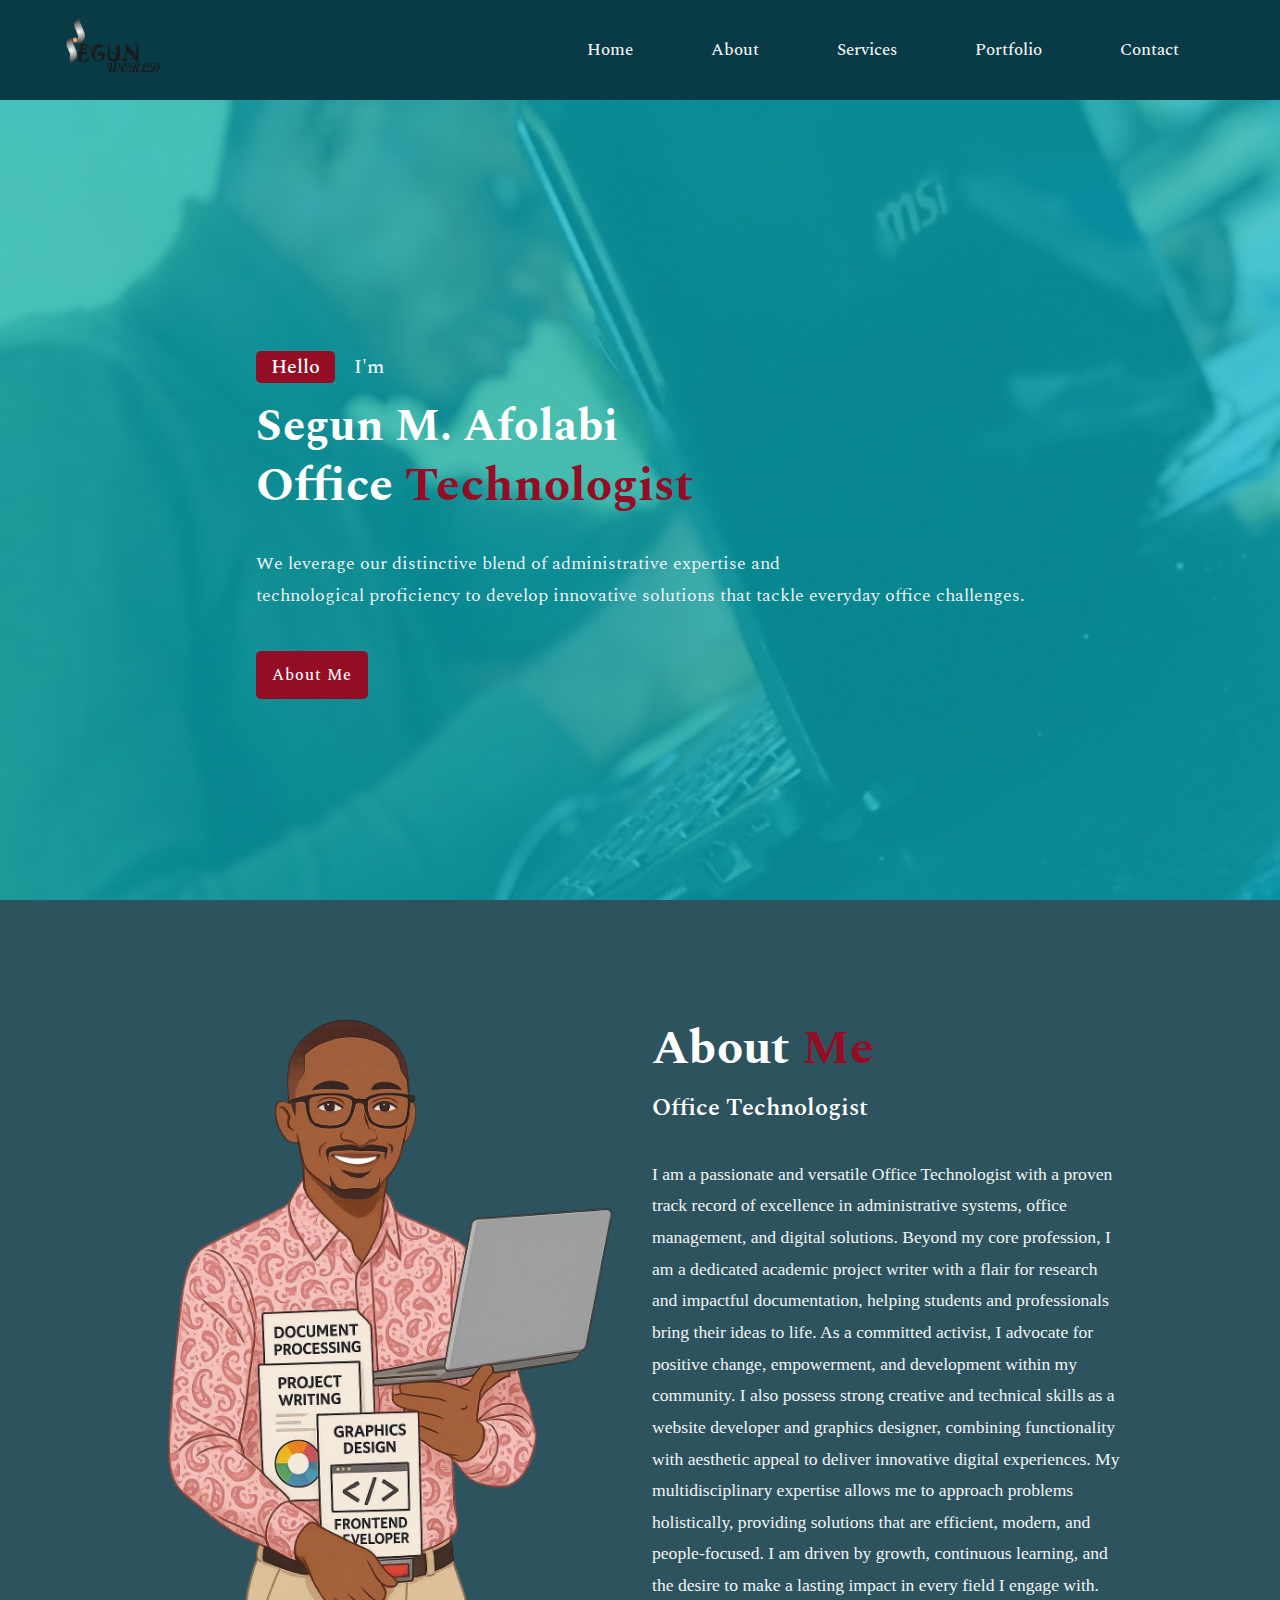
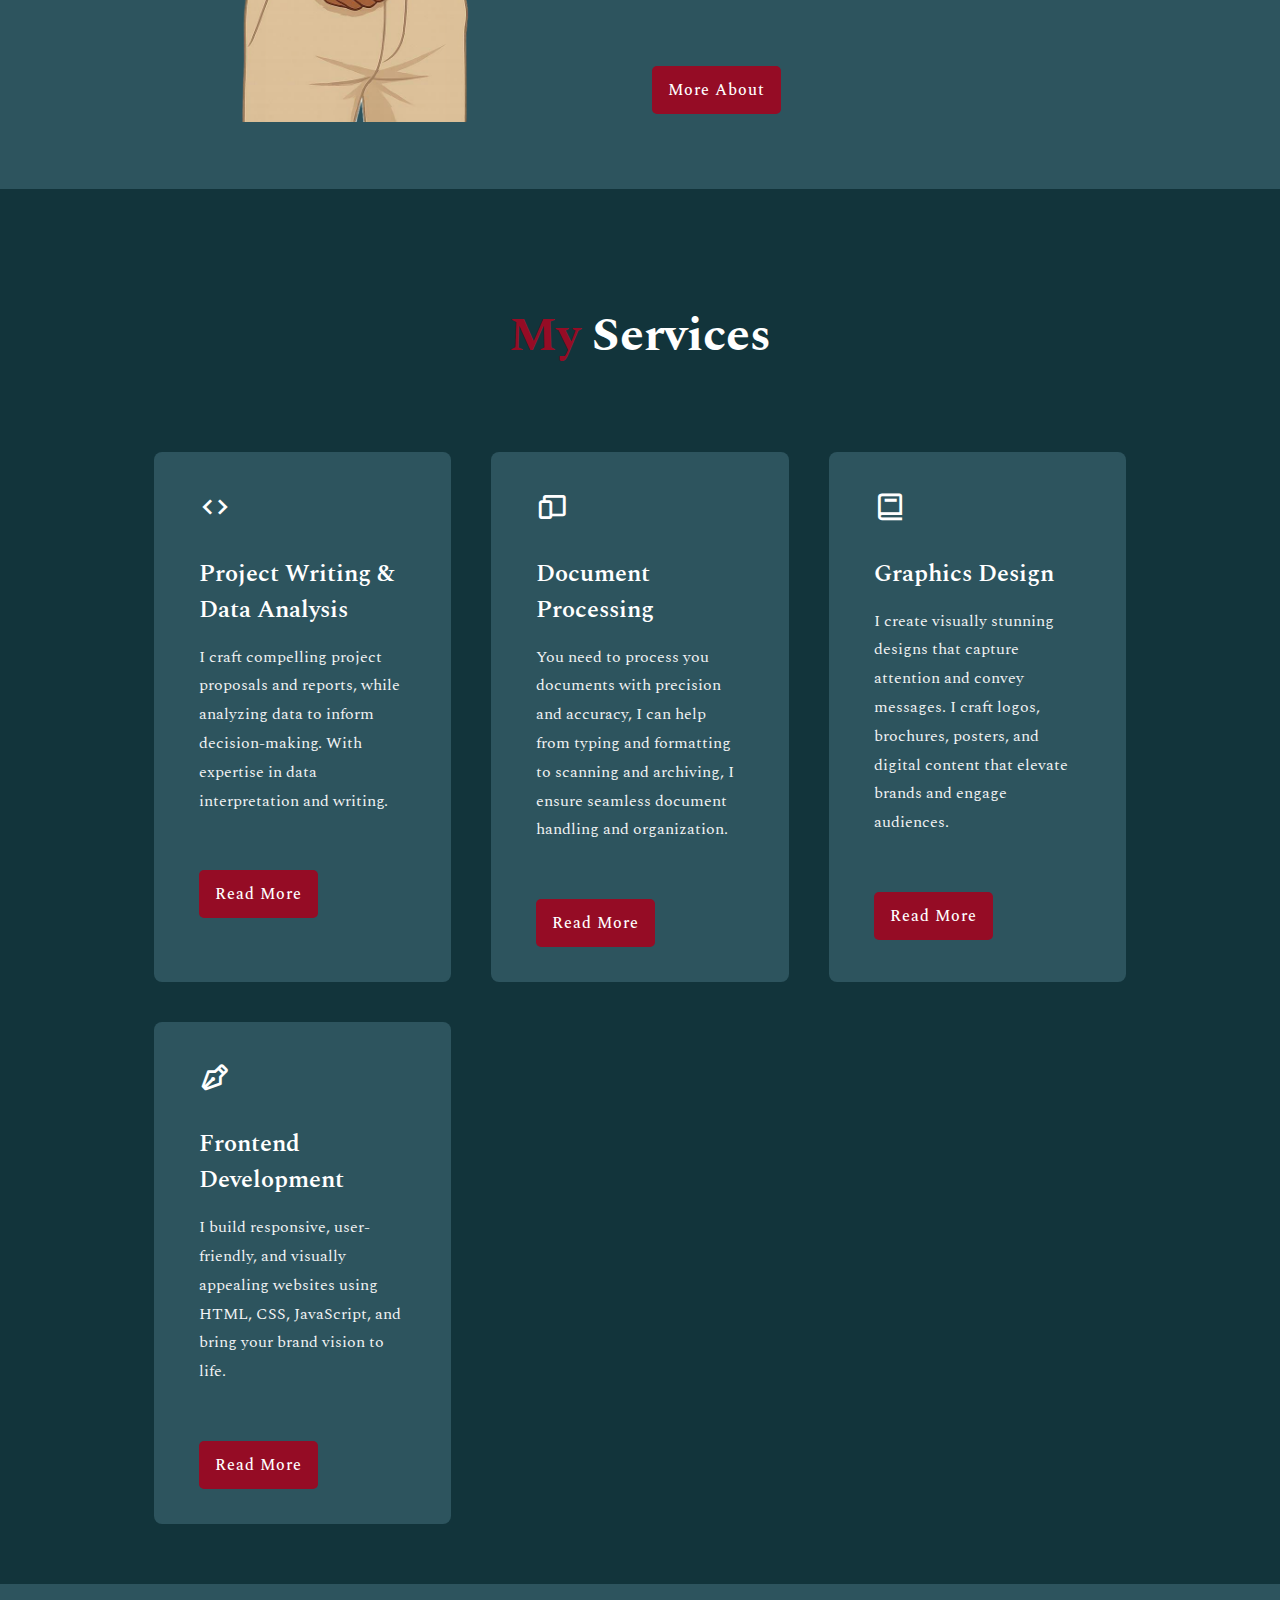
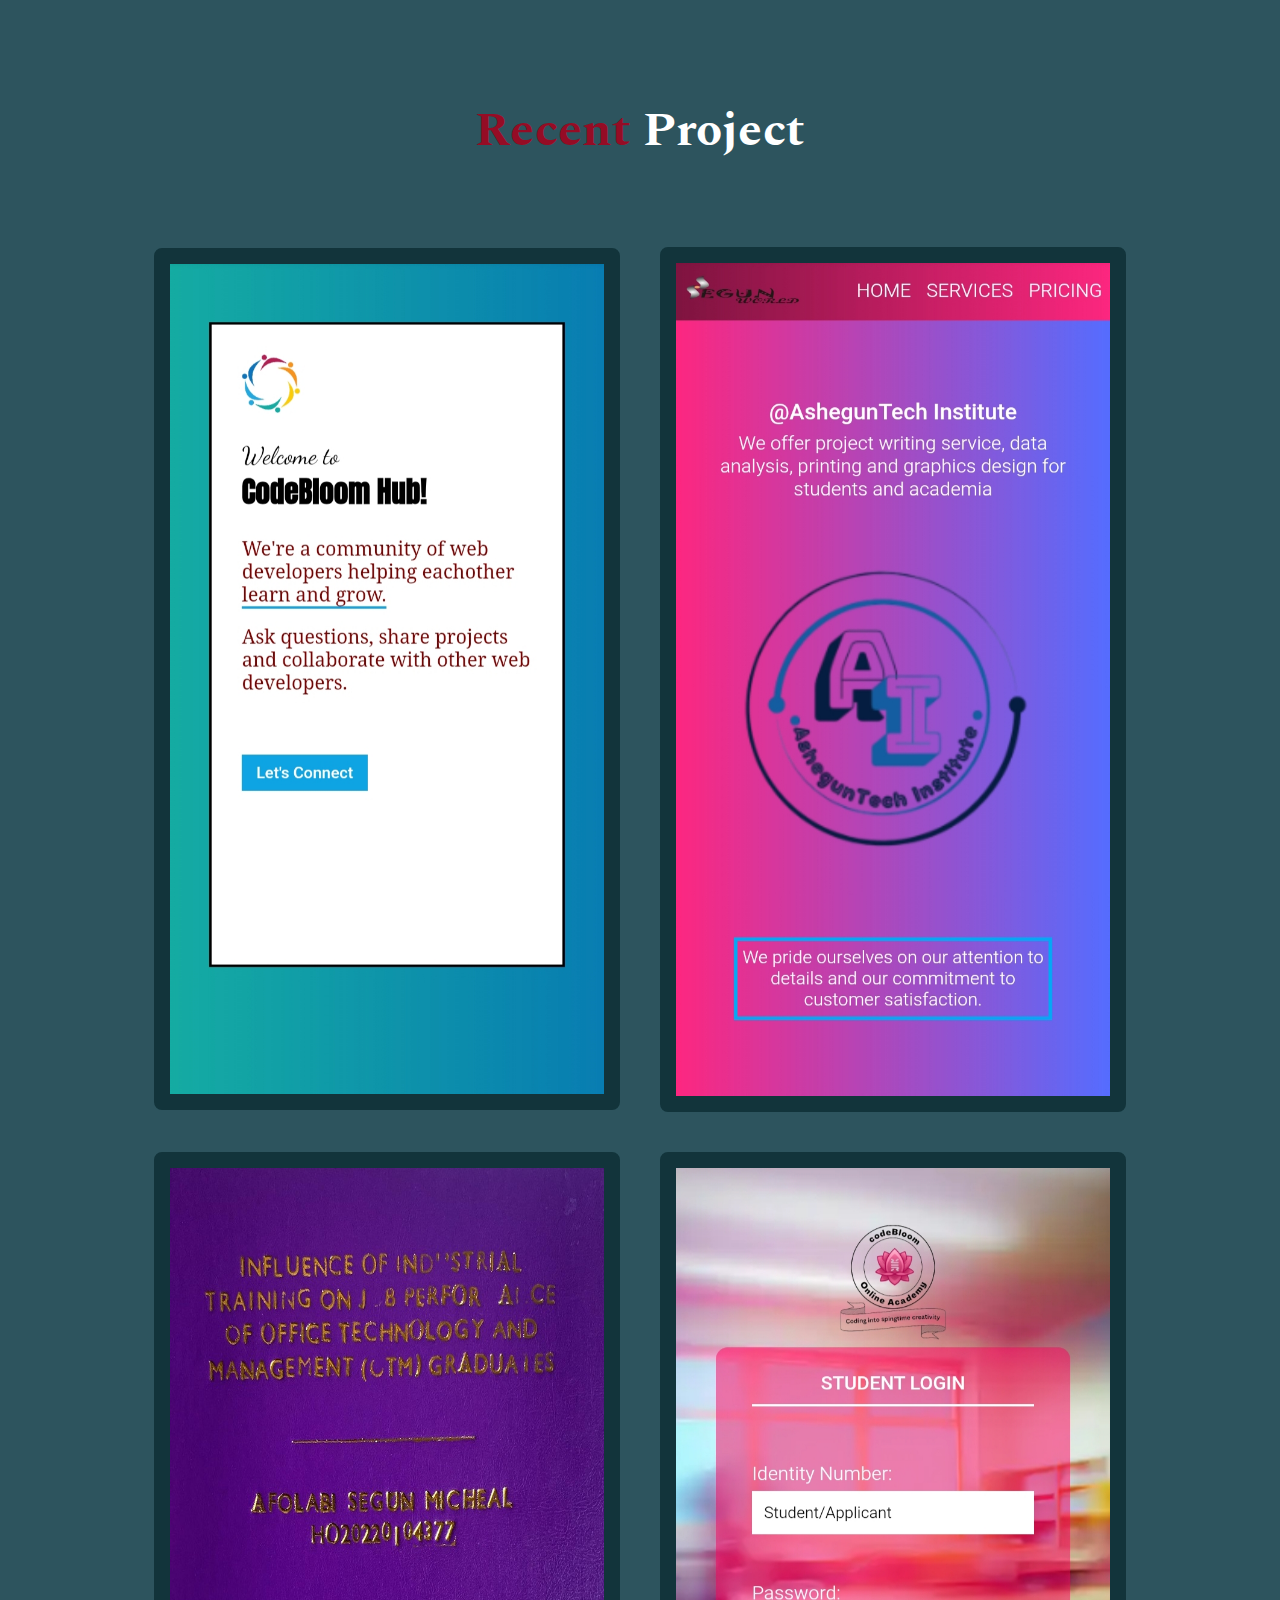
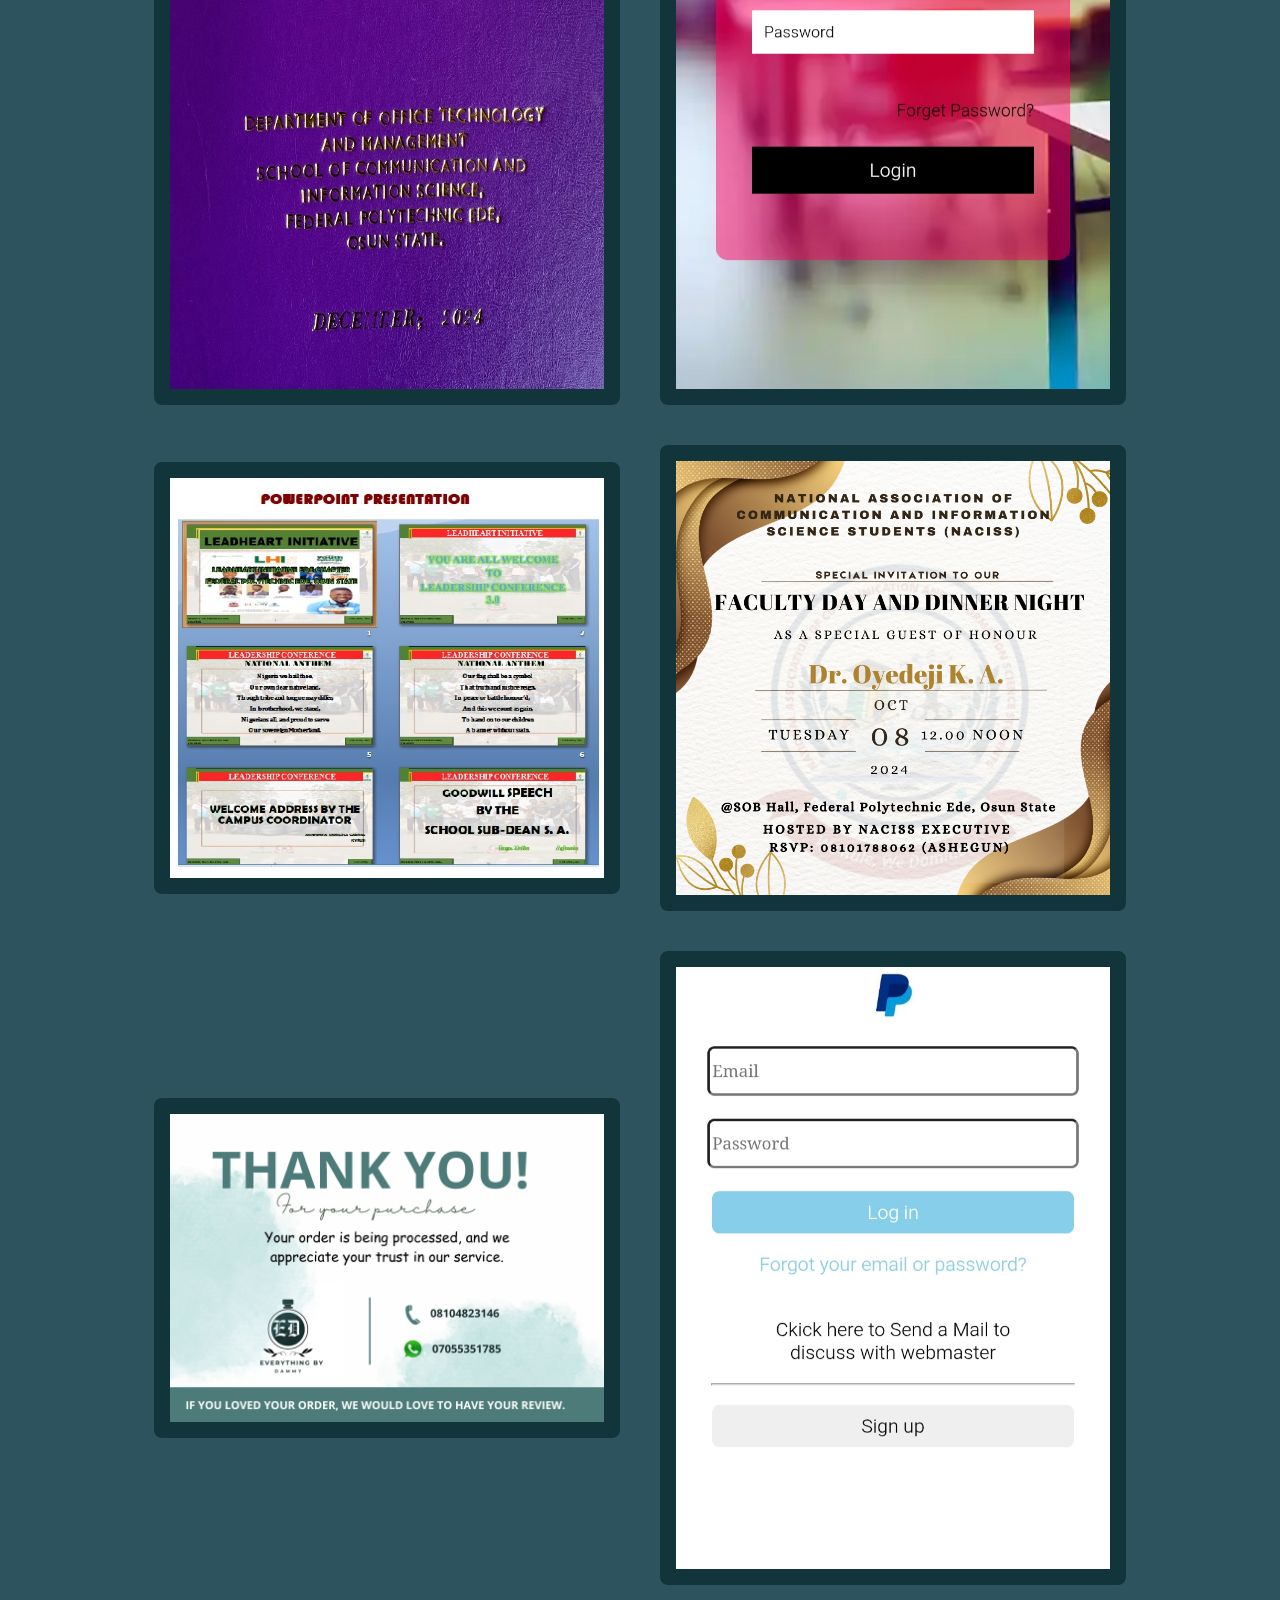
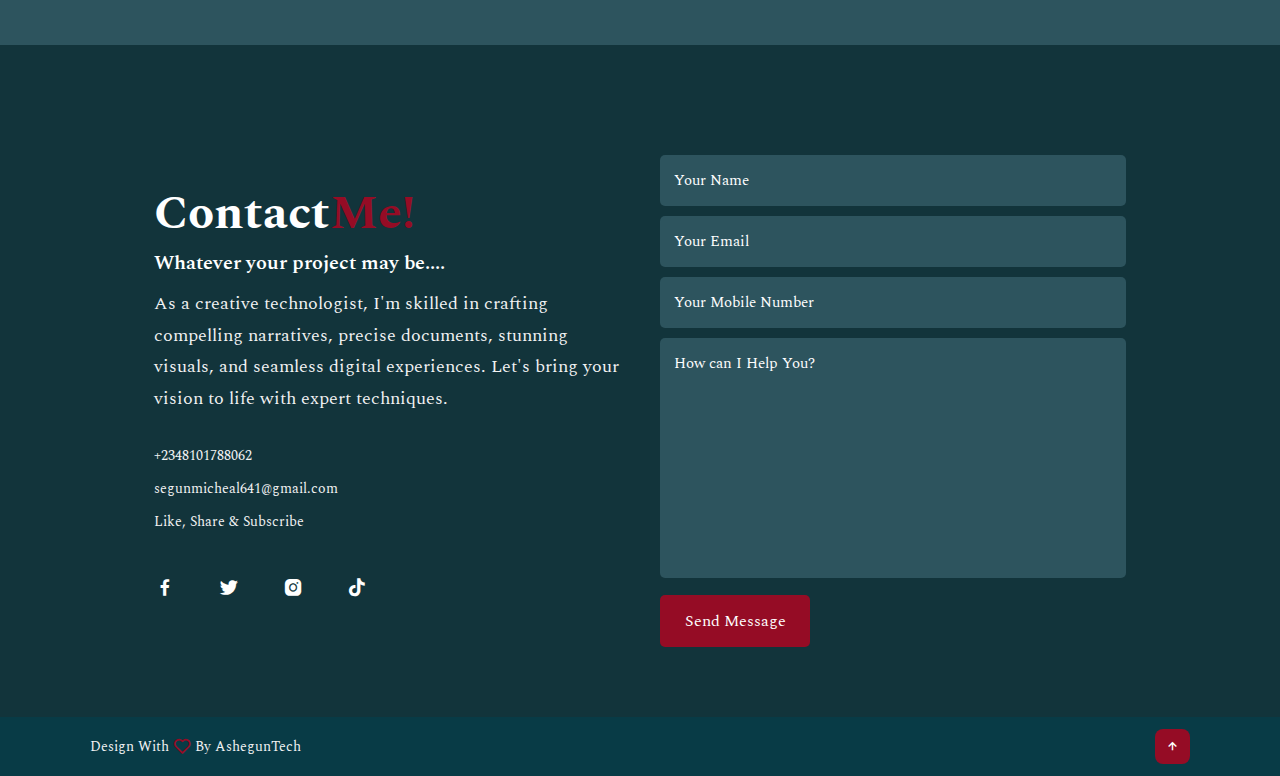
<file: index.html>
<!DOCTYPE html>
<html lang="en">
<head>
    <meta charset="UTF-8">
 <meta name="viewport" content="width=device-width, initial-scale=1.0">
       <title>AshegunTech</title>
    <link rel="stylesheet" href="style.css">
      <link rel="stylesheet" href="https://unpkg.com/boxicons@latest/css/boxicons.min.css">
</head>
<body>
<!-- header -->
 <header class="header">
  <a href="#"><img src="MyLogo.jpg" alt="Logo"></a>
  <div class="NavMenu" id="NavMenu">
      <i class='bx  bx-x' onclick="closeMenu()"></i>  
    <ul>
     <li> <a href="index.html">Home</a></li>
     <li> <a href="about.html">About</a></li>    
     <li> <a href="services.html">Services</a></li>
     <li> <a href="portfolio.html">Portfolio</a></li>
     <li> <a href="contact.html">Contact</a></li>
     </ul>
        </div> 
        <i class='bx  bx-menu' onclick="openMenu()"></i> 
    </header>
    <!-- home session -->
    <section class="home" id="home">
       <div class="home-content">
           <div class="show">
             <span class="first"> Hello</span>
             <span class="second"> I'm</span>   
           </div>
           <h1> Segun M. Afolabi</h1>
           <h3> Office <span>Technologist</span></h3>
           <p> We leverage our distinctive blend of administrative expertise and <br> technological proficiency to develop innovative solutions that tackle everyday office challenges.</p>
       <div class="button">
          <a href="#about" class="btn">About Me</a>
       </div>
       </div> 
    </section>
    
    <!-- About session -->
<section class="about" id="about">
    <div class="about-img">
        <img src="check.jpg" alt="">
    </div>
    <div class="about-text">
        <h2> About <span> Me</span></h2>
        <h4> Office Technologist</h4>
        <p>I am a passionate and versatile Office Technologist with a proven track record of excellence in administrative systems, office management, and digital solutions. Beyond my core profession, I am a dedicated academic project writer with a flair for research and impactful documentation, helping students and professionals bring their ideas to life. As a committed activist, I advocate for positive change, empowerment, and development within my community. I also possess strong creative and technical skills as a website developer and graphics designer, combining functionality with aesthetic appeal to deliver innovative digital experiences. My multidisciplinary expertise allows me to approach problems holistically, providing solutions that are efficient, modern, and people-focused. I am driven by growth, continuous learning, and the desire to make a lasting impact in every field I engage with.</p>
        <a href="about.html" class="btn">More About</a>
    </div>
</section>

<!-- Services Sessions-->

<section class="services" id="services">
  <div class="text-title">
      <h2> <span> My </span> Services </h2>
  </div>
  <div class="services-content">
    <div class="box">
       <div class="icons">
           <i class="bx bx-code"></i>
       </div>
       <h3> Project Writing & Data Analysis </h3>
       <p> I craft compelling project proposals and reports, while analyzing data to inform decision-making. With expertise in data interpretation and writing.</p>
       <a href="services.html" class="btn">Read More</a>
      </div>  
      
       <div class="box">
       <div class="icons">
           <i class="bx bx-devices"></i>
       </div>
       <h3>Document Processing </h3>
       <p> You need to process you documents with precision and accuracy, I can help from typing and formatting to scanning and archiving, I ensure seamless document handling and organization.</p>
       <a href="services.html" class="btn">Read More</a>
    </div>  
      
       <div class="box">
       <div class="icons">
           <i class="bx bx-book"></i>
       </div>
       <h3> Graphics Design</h3>
       <p> I create visually stunning designs that capture attention and convey messages. I craft logos, brochures, posters, and digital content that elevate brands and engage audiences.</p>
       <a href="services.html" class="btn">Read More</a>
      </div>  
      
       <div class="box">
       <div class="icons">
           <i class="bx bx-pen"></i>
       </div>
       <h3> Frontend Development</h3>
       <p> I build responsive, user-friendly, and visually appealing websites using HTML, CSS, JavaScript, and bring your brand vision to life.</p>
       <a href="services.html" class="btn">Read More</a>
      </div>  
    </div>
</section>

<!-- Portfolio session -->
<section class="portfolio" id="portfolio">
    <div class="text-title">
       <h2> <span> Recent</span> Project</h2>
    </div>
    <div class="portfolio-content">
        <div class="row">
          <img src="prod1.jpg" alt="">  
          <div class="cover">
              <h5> Visual Designs </h5>
              <p> Expert solutions in project writing & data analysis, document processing, graphics design, and front-end development to elevate your business operations and online presence. </p>
              <a href=""> <i class="bx bx-link-external"></i></a>
          </div>
        </div>
        
        <div class="row">
          <img src="prod2.jpg" alt="">  
          <div class="cover">
              <h5> Visual Designs </h5>
              <p> Expert solutions in project writing & data analysis, document processing, graphics design, and front-end development to elevate your business operations and online presence. </p>
              <a href="https://ashegun-institute.netlify.app"> <i class="bx bx-link-external"></i></a>
          </div>
        </div>
        
        <div class="row">
          <img src="prod8.jpg" alt="">  
          <div class="cover">
              <h5> Visual Designs </h5>
              <p> Expert solutions in project writing & data analysis, document processing, graphics design, and front-end development to elevate your business operations and online presence. </p>
              <a href=""> <i class="bx bx-link-external"></i></a>
          </div>
        </div>
        
        <div class="row">
          <img src="prod4.jpg" alt="">  
          <div class="cover">
              <h5> Visual Designs </h5>
              <p> Expert solutions in project writing & data analysis, document processing, graphics design, and front-end development to elevate your business operations and online pres andence. </p>
              <a href="https://asheguntech.netlify.app"> <i class="bx bx-link-external"></i></a>
          </div>
        </div>
        
         <div class="row">
          <img src="prod5.jpg" alt="">  
          <div class="cover">
              <h5> Visual Designs </h5>
              <p> Expert solutions in project writing & data analysis, document processing, graphics design, and front-end development to elevate your business operations and online presence. </p>
              <a href=""> <i class="bx bx-link-external"></i></a>
          </div>
        </div>
        
        <div class="row">
          <img src="prod6.jpg" alt="">  
          <div class="cover">
              <h5> Visual Designs </h5>
              <p> Expert solutions in project writing & data analysis, document processing, graphics design, and front-end development to elevate your business operations and online presence. </p>
              <a href=""> <i class="bx bx-link-external"></i></a>
          </div>
        </div>
        
        <div class="row">
          <img src="prod7.jpg" alt="">  
          <div class="cover">
              <h5> Visual Designs </h5>
              <p> Expert solutions in project writing & data analysis, document processing, graphics design, and front-end development to elevate your business operations and online presence. </p>
              <a href=""> <i class="bx bx-link-external"></i></a>
          </div>
        </div>
        
        <div class="row">
          <img src="prod3.jpg" alt="">  
          <div class="cover">
              <h5> Visual Designs </h5>
              <p> Expert solutions in project writing & data analysis, document processing, graphics design, and front-end development to elevate your business operations and online presence. </p>
              <a href=""> <i class="bx bx-link-external"></i></a>
          </div>
        </div> 
    </div>
</section>

<!------Contact Session------>
<section class="contact" id="contact">
    <div class="contact-text">
        <h2>Contact<span>Me!</span></h2>
        <h4>Whatever your project may be....</h4>
        <p>As a creative technologist, I'm skilled in crafting compelling narratives, precise documents, stunning visuals, and seamless digital experiences. Let's bring your vision to life with expert techniques.</p>
        <div class="list">
            <li><a href="https://wa.me/+2348101788062">+2348101788062</a></li>
            <li><a href="#"">segunmicheal641@gmail.com</a></li>
            <li><a href="#">Like, Share & Subscribe</a></li>
        </div>
        <div class="icons">
            <a href="https://www.facebook.com/segun.micheal.ashegun/"><i class ="bx bxl-facebook"></i></a>
            <a href="https://www.x.com/ashegun001/"><i class ="bx bxl-twitter"></i></a>
            <a href="https://www.instagram.com/ashegun02/"><i class ="bx bxl-instagram-alt"></i></a>
            <a href="https://www.tiktok.com/@ashegun2/"><i class ="bx bxl-tiktok"></i></a>
        </div>
    </div>
    <div class="contact-form">
      <form name="contact" method="POST" data-netlify="true">
          <input type="hidden" name="form-name" value="contact"/>
            <input type="name" placeholder="Your Name" required>
            <input type="email" placeholder="Your Email" required>
            <input type="number" placeholder="Your Mobile Number" required>
            <textarea name="message" id="message" cols="35" rows="10" placeholder="How can I Help You?"></textarea>
             <input type="submit" value="Send Message" class="submit">           
        </form>
    </div>
</section>

<!----------footer session---------->
<footer class="footer">
    <div class="attribution">
        <p>Design With <i class='bx  bx-heart'  ></i> By AshegunTech</p>
    </div>
    <div class="move-up">
        <a href="#home"><i class='bx  bx-up-arrow-alt'  ></i> </a>
    </div>

<!-- JS for toggle menu -->
<script>
    var NavMenu = document.getElementById("NavMenu");
    
    function openMenu() {
        NavMenu.style.right = "0";
    }
    
    function closeMenu() {
        NavMenu.style.right = "-200px";
    }
</script>
</body>
</html>
</file>
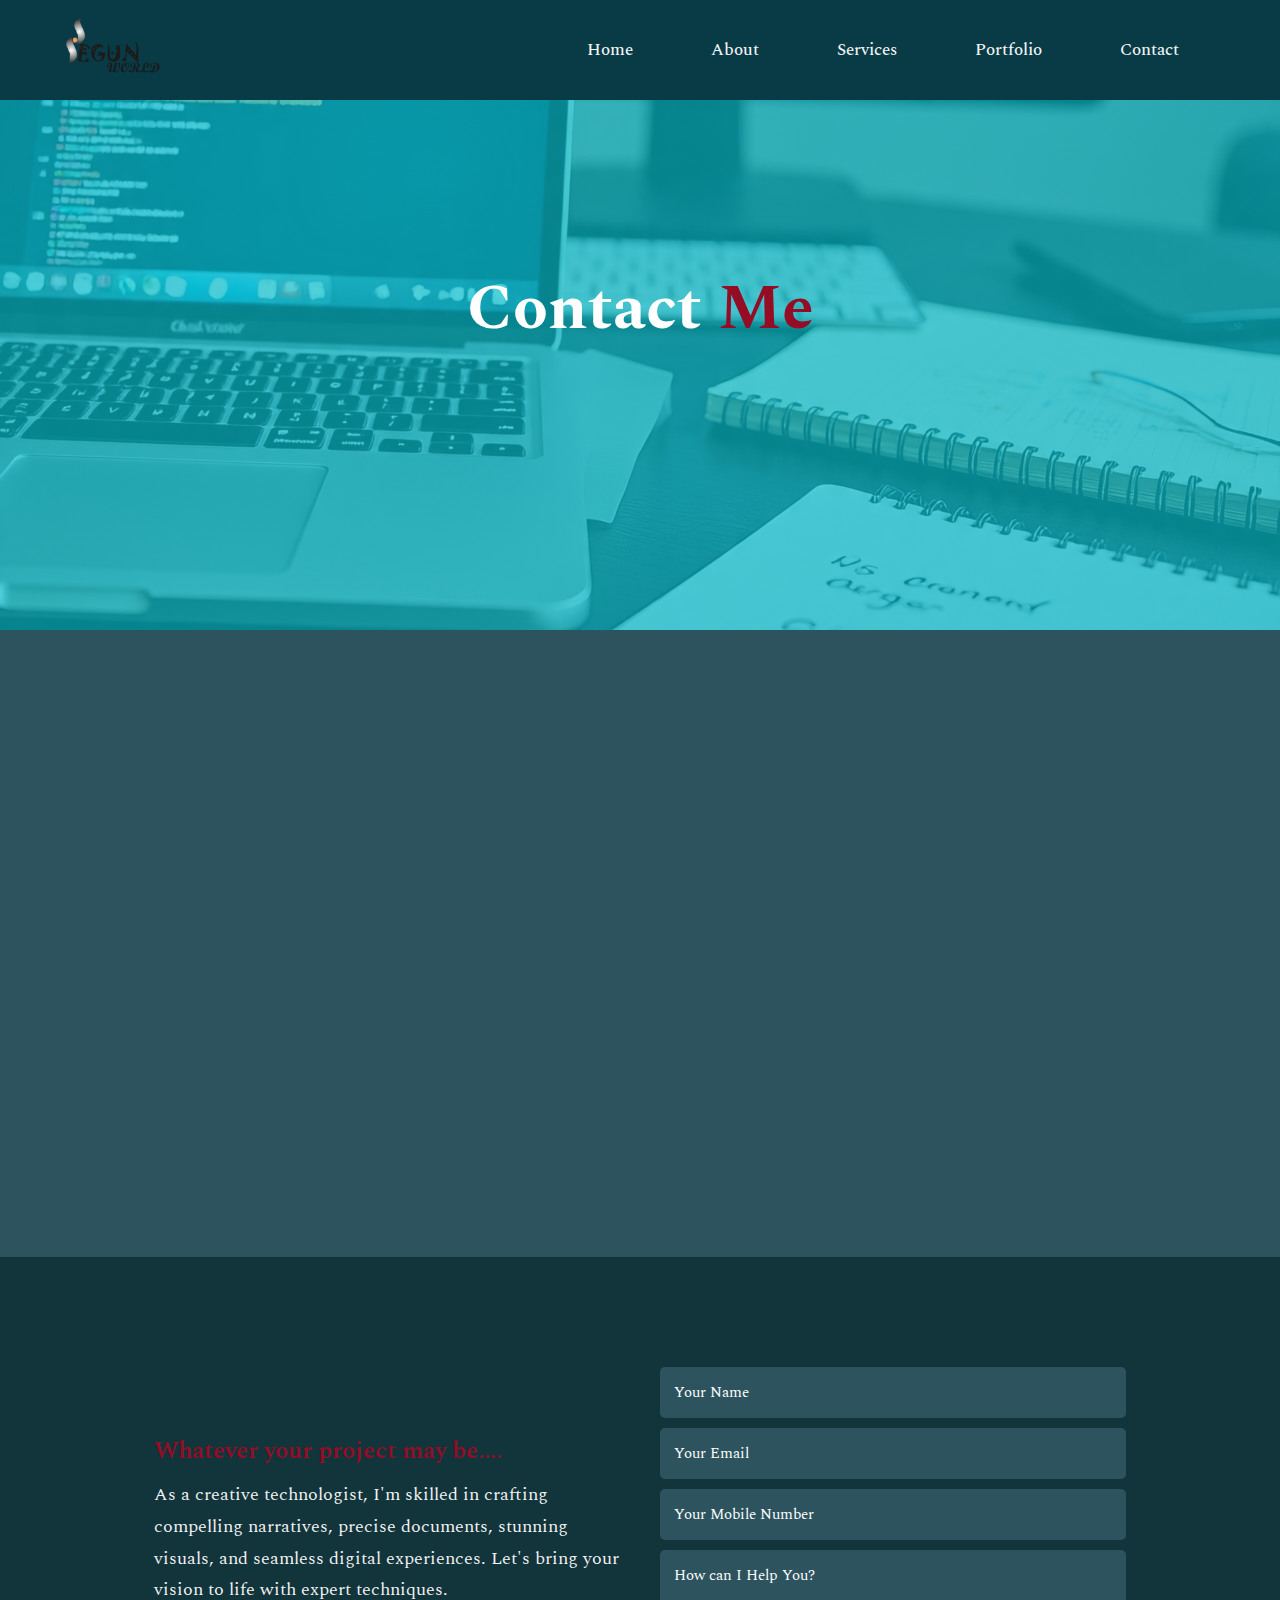
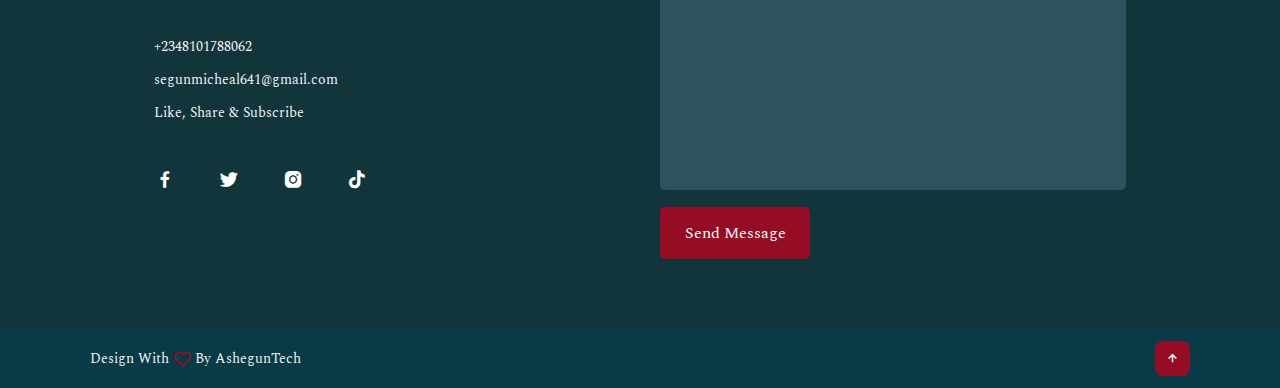
<file: contact.html>
<!DOCTYPE html>
<html lang="en">
<head>
    <meta charset="UTF-8">
 <meta name="viewport" content="width=device-width, initial-scale=1.0">
       <title>AshegunTech</title>
    <link rel="stylesheet" href="style.css">
      <link rel="stylesheet" href="https://unpkg.com/boxicons@latest/css/boxicons.min.css">
</head>
<body>
<!-- header -->
 <header class="header">
  <a href="#"><img src="MyLogo.jpg" alt="Logo"></a>
  <div class="NavMenu" id="NavMenu">
      <i class='bx  bx-x' onclick="closeMenu()"></i>  
    <ul>
     <li> <a href="index.html">Home</a></li>
     <li> <a href="about.html">About</a></li>    
     <li> <a href="services.html">Services</a></li>
     <li> <a href="portfolio.html">Portfolio</a></li>
     <li> <a href="contact.html">Contact</a></li>
     </ul>
        </div> 
        <i class='bx  bx-menu' onclick="openMenu()"></i> 
    </header>
    
  <!-- sub-header session --> 
   <section class="sub-header" id="sub-header">
     <h1>Contact<span> Me</span></h1>
   </section>
   <!------Contact Session------>
   
   <section class="map">
       <iframe src="https://www.google.com/maps/embed?pb=!1m14!1m8!1m3!1d7907.03461731395!2d4.4252272!3d7.734821!3m2!1i1024!2i768!4f13.1!3m3!1m2!1s0x10382aeed82ead29%3A0x3028d89f002f485c!2sThe%20Federal%20Polytechnic%20Ede!5e0!3m2!1sen!2sng!4v1754031922586!5m2!1sen!2sng" width="600" height="450" style="border:0;" allowfullscreen="" loading="lazy" referrerpolicy="no-referrer-when-downgrade"></iframe>
   </section>
<section class="contact" id="contact">
    <div class="contact-text">        
        <h4 class="dot">Whatever your project may be....</h4>
        <p>As a creative technologist, I'm skilled in crafting compelling narratives, precise documents, stunning visuals, and seamless digital experiences. Let's bring your vision to life with expert techniques.</p>
        <div class="list">
            <li><a href="https://wa.me/+2348101788062">+2348101788062</a></li>
            <li><a href="#">segunmicheal641@gmail.com</a></li>
            <li><a href="#">Like, Share & Subscribe</a></li>
        </div>
        <div class="icons">
            <a href="https://www.facebook.com/segun.micheal.ashegun/"><i class ="bx bxl-facebook"></i></a>
            <a href="https://www.x.com/ashegun001/"><i class ="bx bxl-twitter"></i></a>
            <a href="https://www.instagram.com/ashegun02/"><i class ="bx bxl-instagram-alt"></i></a>
            <a href="https://www.tiktok.com/@ashegun2/"><i class ="bx bxl-tiktok"></i></a>
        </div>
    </div>
    <div class="contact-form">
        <form action="https://formsubmit.co/segunmicheal641@gmail.com" method="POST">
            <input type="name" placeholder="Your Name" required>
            <input type="email" placeholder="Your Email" required>
            <input type="number" placeholder="Your Mobile Number" required>
            <textarea name="" id="" cols="35" rows="10" placeholder="How can I Help You?"></textarea>
            <input type="submit" value="Send Message" class="submit">
        </form>
    </div>
</section>

<!----------footer session---------->
<footer class="footer">
    <div class="attribution">
        <p>Design With <i class='bx  bx-heart'  ></i> By AshegunTech</p>
    </div>
    <div class="move-up">
        <a href="#sub-header"><i class='bx  bx-up-arrow-alt'  ></i> </a>
    </div>

<!-- JS for toggle menu -->
<script>
    var NavMenu = document.getElementById("NavMenu");
    
    function openMenu() {
        NavMenu.style.right = "0";
    }
    
    function closeMenu() {
        NavMenu.style.right = "-200px";
    }
</script>
</body>
</html>
</file>
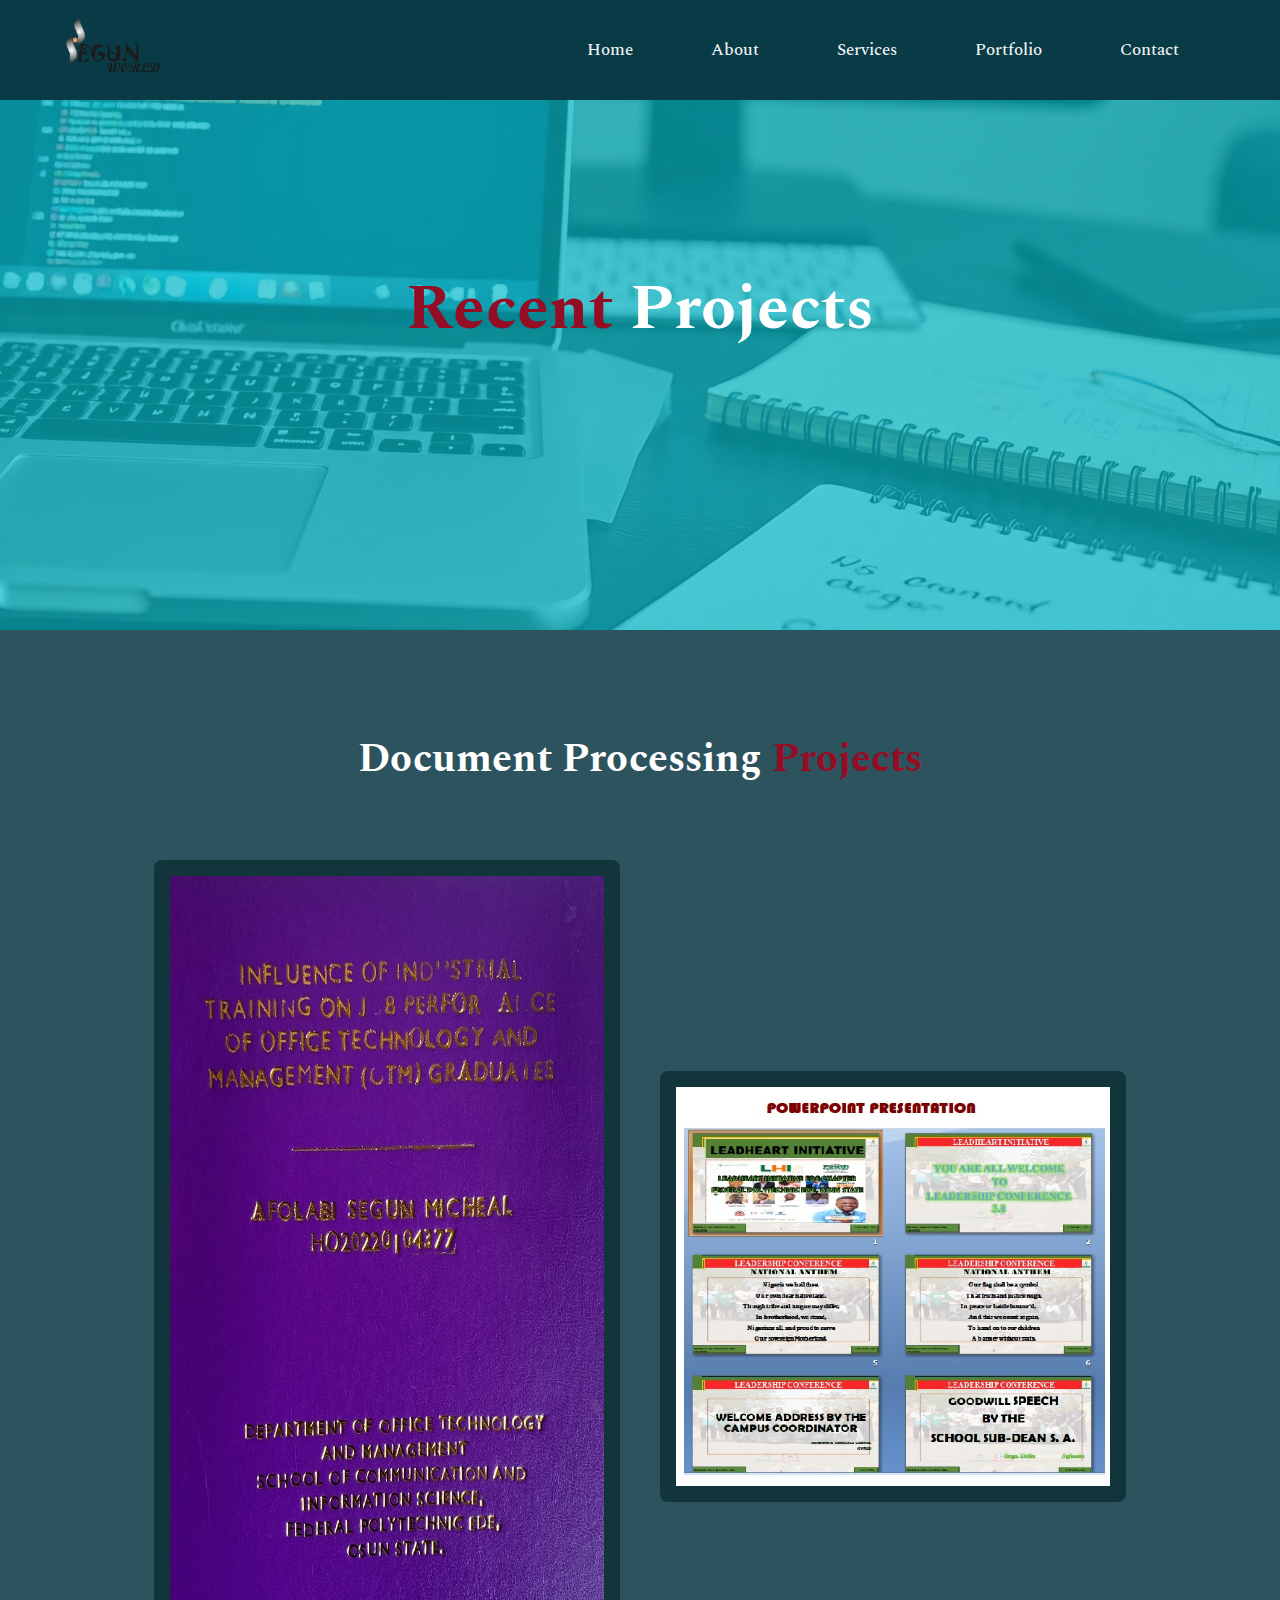
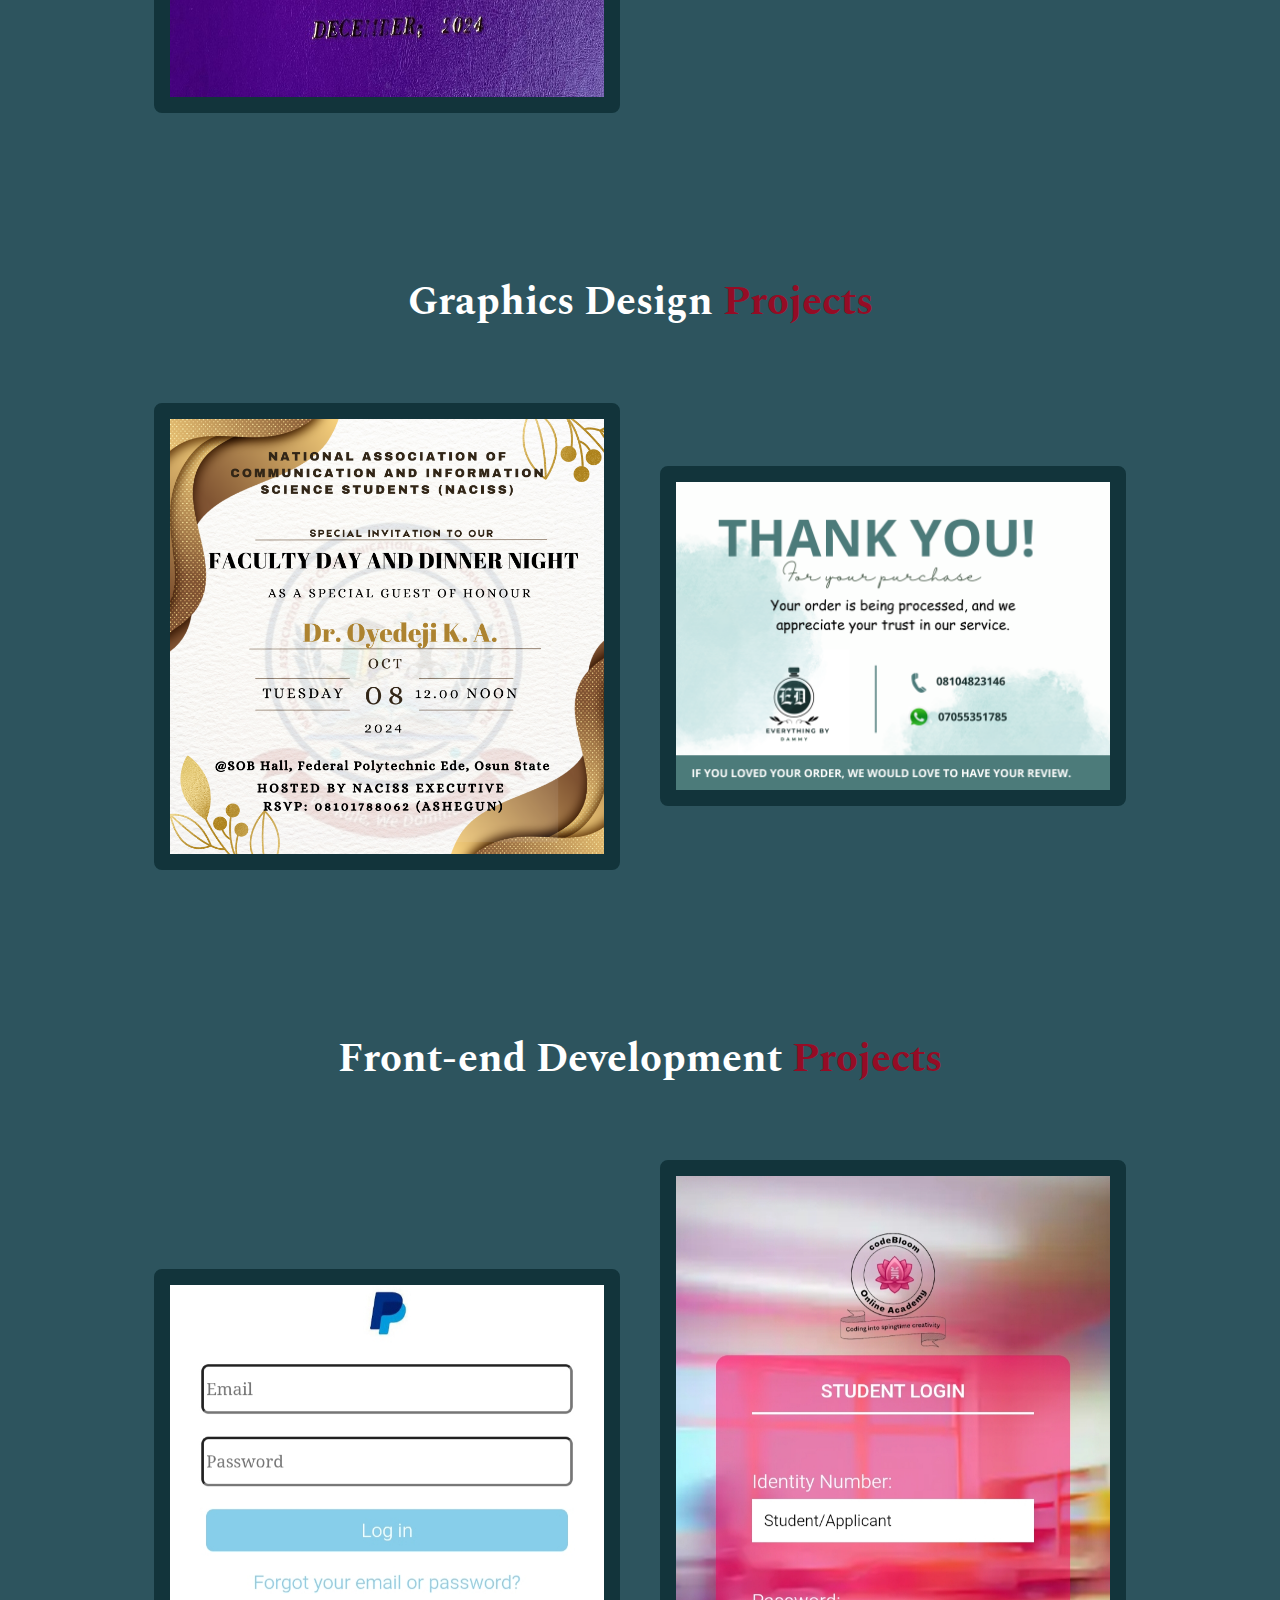
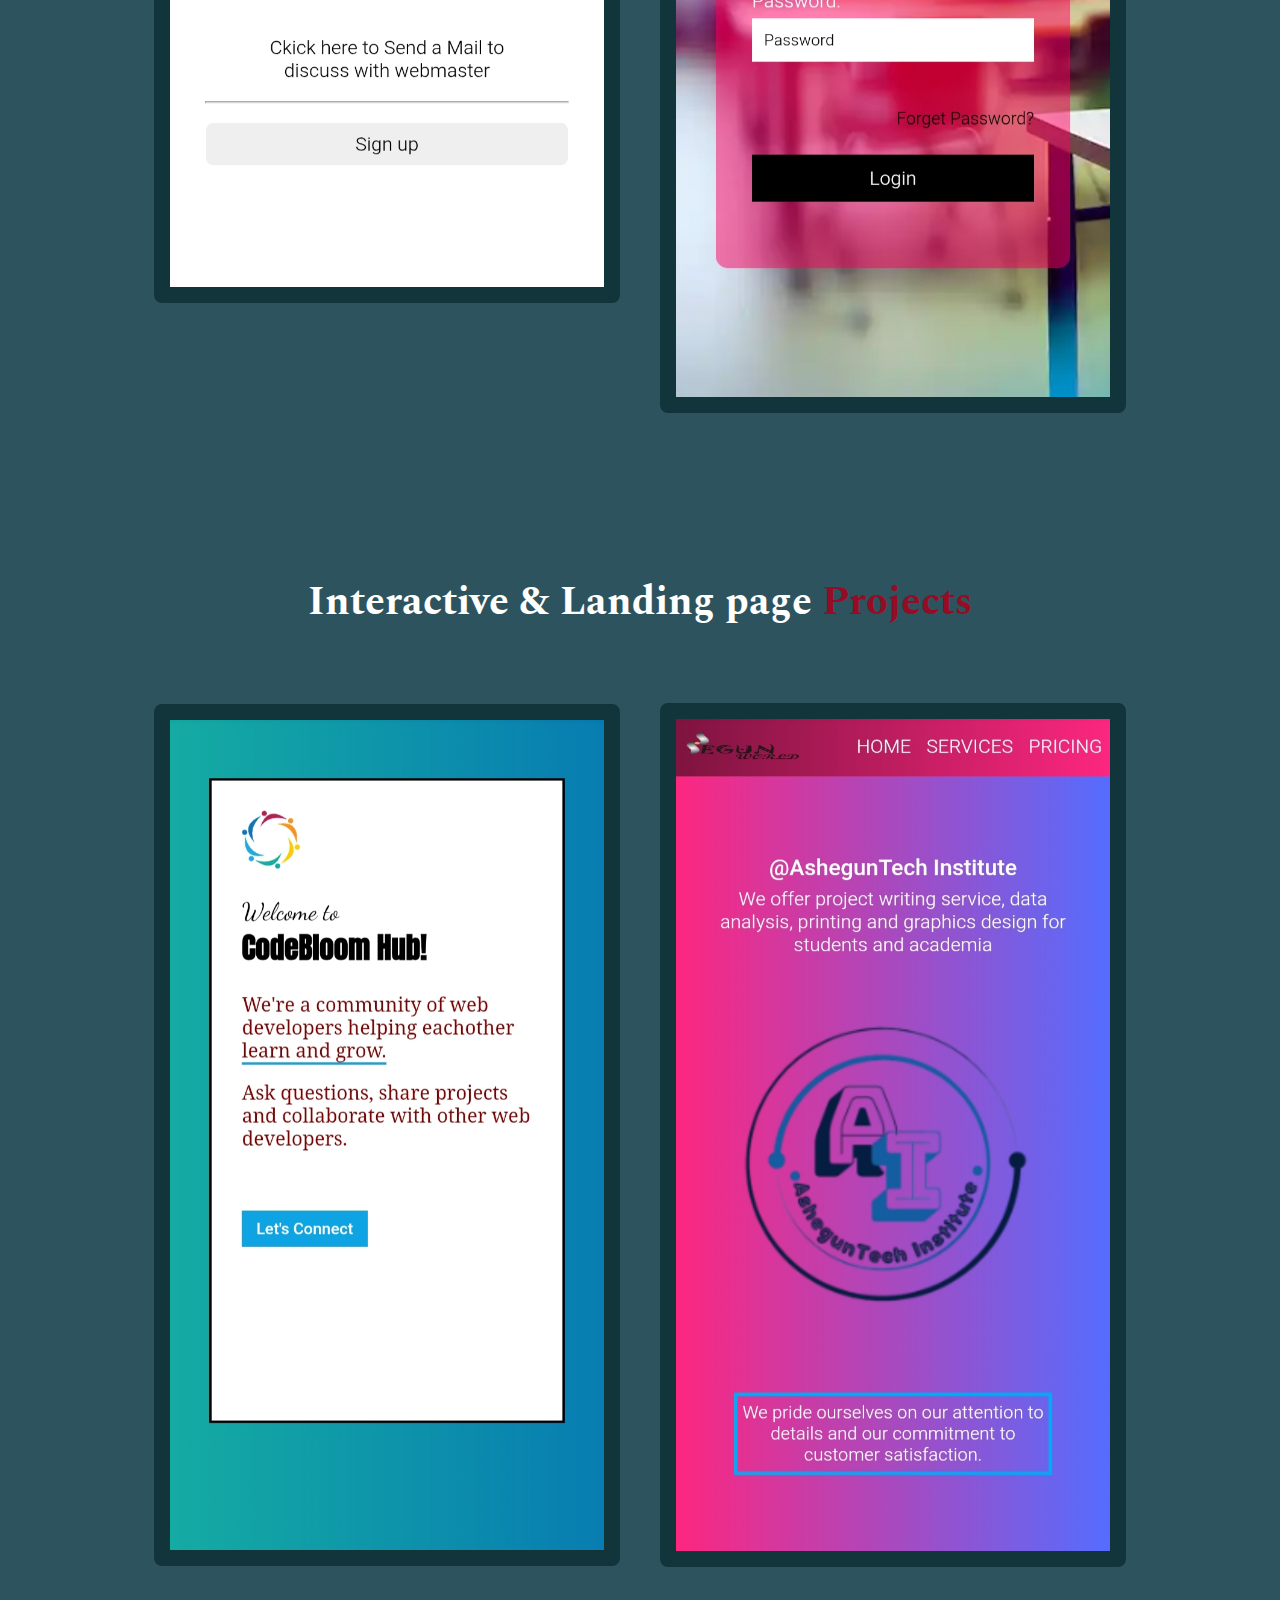
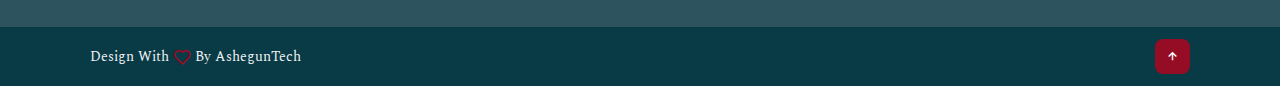
<file: portfolio.html>
<!DOCTYPE html>
<html lang="en">
<head>
    <meta charset="UTF-8">
 <meta name="viewport" content="width=device-width, initial-scale=1.0">
       <title>AshegunTech</title>
    <link rel="stylesheet" href="style.css">
      <link rel="stylesheet" href="https://unpkg.com/boxicons@latest/css/boxicons.min.css">
</head>
<body>
<!-- header -->
 <header class="header">
  <a href="#"><img src="MyLogo.jpg" alt="Logo"></a>
  <div class="NavMenu" id="NavMenu">
      <i class='bx  bx-x' onclick="closeMenu()"></i>  
    <ul>
     <li> <a href="index.html">Home</a></li>
     <li> <a href="about.html">About</a></li>    
     <li> <a href="services.html">Services</a></li>
     <li> <a href="portfolio.html">Portfolio</a></li>
     <li> <a href="contact.html">Contact</a></li>
     </ul>
        </div> 
        <i class='bx  bx-menu' onclick="openMenu()"></i> 
    </header>
    
  <!-- sub-header session --> 
   <section class="sub-header" id="sub-header">
         <h1> <span> Recent </span> Projects </h1>
   </section>
   
    <!-- Portfolio session -->
<section class="portfolio" id="portfolio">
    <div class="sub-text-title">
       <h2> Document Processing <span> Projects </span> </h2>
    </div>
    <div class="portfolio-content">
        <div class="row">
          <img src="prod8.jpg" alt="">  
          <div class="cover">
              <h5> Visual Designs </h5>
              <p> Expert solutions in project writing & data analysis, document processing, graphics design, and front-end development to elevate your business operations and online presence. </p>
              <a href=""> <i class="bx bx-link-external"></i></a>
          </div>
        </div>
        
        <div class="row">
          <img src="prod5.jpg" alt="">  
          <div class="cover">
              <h5> Visual Designs </h5>
              <p> Expert solutions in project writing & data analysis, document processing, graphics design, and front-end development to elevate your business operations and online presence. </p>
              <a href=""> <i class="bx bx-link-external"></i></a>
          </div>
        </div>
    </div>
</section>


<section class="portfolio" id="portfolio">
    <div class="sub-text-title">
       <h2> Graphics Design<span> Projects </span> </h2>
    </div>
    <div class="portfolio-content">               
        <div class="row">
          <img src="prod6.jpg" alt="">  
          <div class="cover">
              <h5> Visual Designs </h5>
              <p> Expert solutions in project writing & data analysis, document processing, graphics design, and front-end development to elevate your business operations and online presence. </p>
              <a href=""> <i class="bx bx-link-external"></i></a>
          </div>
        </div>
        
        <div class="row">
          <img src="prod7.jpg" alt="">  
          <div class="cover">
              <h5> Visual Designs </h5>
              <p> Expert solutions in project writing & data analysis, document processing, graphics design, and front-end development to elevate your business operations and online pres andence. </p>
              <a href=""> <i class="bx bx-link-external"></i></a>
          </div>
        </div>        
    </div>
</section>

<section class="portfolio" id="portfolio">
    <div class="sub-text-title">
       <h2> Front-end Development<span> Projects </span> </h2>
    </div>
    <div class="portfolio-content">
         <div class="row">
          <img src="prod3.jpg" alt="">  
          <div class="cover">
              <h5> Visual Designs </h5>
              <p> Expert solutions in project writing & data analysis, document processing, graphics design, and front-end development to elevate your business operations and online presence. </p>
              <a href=""> <i class="bx bx-link-external"></i></a>
          </div>
        </div>
        
        <div class="row">
          <img src="prod4.jpg" alt="">  
          <div class="cover">
              <h5> Visual Designs </h5>
              <p> Expert solutions in project writing & data analysis, document processing, graphics design, and front-end development to elevate your business operations and online presence. </p>
              <a href="https://asheguntech.netlify.app"> <i class="bx bx-link-external"></i></a>
          </div>
        </div>
   </div>
</section>


<section class="portfolio" id="portfolio">
    <div class="sub-text-title">
       <h2> Interactive & Landing page <span> Projects </span> </h2>
    </div>
    <div class="portfolio-content">
        <div class="row">
          <img src="prod1.jpg" alt="">  
          <div class="cover">
              <h5> Visual Designs </h5>
              <p> Expert solutions in project writing & data analysis, document processing, graphics design, and front-end development to elevate your business operations and online presence. </p>
              <a href=""> <i class="bx bx-link-external"></i></a>
          </div>
        </div>
        
        <div class="row">
          <img src="prod2.jpg" alt="">  
          <div class="cover">
              <h5> Visual Designs </h5>
              <p> Expert solutions in project writing & data analysis, document processing, graphics design, and front-end development to elevate your business operations and online presence. </p>
              <a href="https://ashegun-institute.netlify.app"> <i class="bx bx-link-external"></i></a>
          </div>
        </div> 
    </div>
</section>

<!----------footer session---------->
<footer class="footer">
    <div class="attribution">
        <p>Design With <i class='bx  bx-heart'  ></i> By AshegunTech</p>
    </div>
    <div class="move-up">
        <a href="#sub-header"><i class='bx  bx-up-arrow-alt'  ></i> </a>
    </div>

<!-- JS for toggle menu -->
<script>
    var NavMenu = document.getElementById("NavMenu");
    
    function openMenu() {
        NavMenu.style.right = "0";
    }
    
    function closeMenu() {
        NavMenu.style.right = "-200px";
    }
</script>
</body>
</html>
</file>
<file: style.css>
@import url('https://fonts.googleapis.com/css2?family=Spectral:ital,wght@0,200;0,300;0,400;0,500;0,600;0,700;0,800;1,200;1,300;1,400;1,500;1,600;1,700;1,800&display=swap');
 
* {
    padding: 0;
    margin: 0;
    font-family: "Spectral", serif;
    box-sizing: border-box;
    scroll-behavior: smooth;
    text-decoration: none;
    list-style: none;   
}

:root {
    --bg-color-one: #2d545e;
    --bg-color-two: #12343b;
    --bg-color-sides: #083b46;
    --text-color-one: #fff;
    --text-color-two: #f2f3f4;
    --main-color: #950c25;
    --big-font: 2.8rem;
    --h2-font: 3rem;
    --p-font: 1.1rem;   
}

html, body {
    overflow-x: hidden;
}

body{
    background: var(--bg-color-one);
    color: var(--text-color-one);
}

.header {
    width: 100%;
    height: 100px;
    position: fixed;
    top: 0;
    right: 0;
    z-index: 1000;
    display: flex;
    align-items: center;
    justify-content: space-between;
    background-color: var(--bg-color-sides);
    padding: 2% 6%;
    transition: all .45s ease;
}

.header img {
    width: 100px;
}

.header .bx {
    display: none;
}

.NavMenu {
    flex: 1;
    text-align: right;
}

.NavMenu ul li {
    display: inline-block;
    padding: 8px 12px;
    margin: 0 25px;
    position: relative;
}

.NavMenu a {
    color: var(--text-color-two);
    font-size: 17px;
    font-weight: 500;
    transition: all .45s ease;
}

.NavMenu a:hover, .NavMenu a:active {
    color: var(--main-color);
}

section {
    padding: 160px 15% 120px;
}

span {
    color: var(--main-color);
}

.home {
    position: relative;
    height: 100vh;
    width: 100%;
    background-image: linear-gradient(rgba(9, 188, 201, 0.7), rgba(9, 188, 201, 0.7)), url(Mybg.jpg);
    background-position: center;
    background-size: cover;
    display: flex;
    align-items: center;
    justify-content: center;
}

.show {
    margin: 100px 0 20px;
}

.first {
    display: inline-block;
    margin-right: 15px;
    padding: 0 15px;
    line-height: 32px;
    font-size: 20px;
    font-weight: 500;
    border-radius: 5px;
    background-color: var(--main-color);
    color: var(--text-color-one);
}

.second {
    display: inline-block;
    font-size: 20px;
    font-weight: 500;
    color: var(--text-color-two);
}

.home-content h1 {
    font-size: var(--big-font);
    font-weight: 700;
    color: var(--text-color-one);
    line-height: 1.1;
    margin: 0 0 8px;
}

.home-content h3 {
    color: var(--text-color-one);
    margin: 0 0 35px;
    font-size: 3rem;
    font-weight: 700;
    line-height: 1.1;
}

.home-content p {
    color: var(--text-color-two);
    font-size: var(--p-font);
    line-height: 1.8;
    margin-bottom: 40px;
}

.button {
    display: inline-block;
    align-items: center;
    justify-content: center;
}

.btn {
    display: inline-block;
    padding: 12px 16px;
    background-color: var(--main-color);
    border-radius: 5px;
    font-size: 1rem;
    font-weight: 500;
    color: var(--text-color-one);
    letter-spacing: 1px;
    transition: all .45s ease;
}

.btn:hover {
    transform: scale(0.9);
}

.about {
    display: grid;
    grid-template-columns: repeat(2, 1fr);
    align-items: center;
    gap: 1.5rem;
}

.about-img img {
    max-width: 530px;
    width: 100%;
    height: auto;
    border-radius: 5px;
}

.about-text h2 {
    font-size: var(--h2-font);
    line-height: 1;
}

.about-text h4 {
    font-size: 24px;
    font-weight: 600;
    color: var(--text-color-one);
    line-height: 1.7;
    margin: 15px 0 30px;
}

.about-text p {
    font-size: var(--p-font);
    font-family: 'fantasy', Times New Roman;
    color: var(--text-color-two);
    line-height: 1.8;
    margin-bottom: 4rem;
}

.services{
    background-color: var(--bg-color-two);
}

.text-title {
    text-align: center;
}

.text-title h2 {
    font-size: var(--h2-font);
}

.services-content {
    display: grid;
    grid-template-columns: repeat(auto-fit, minmax(250px, auto));
    gap: 2.5rem;
    margin-top: 5rem;
}

.services-content .box {
    background-color: var(--bg-color-one);
    padding: 35px 45px;
    border-radius: 8px;
    transition: all .45s ease;
}

.services-content .box:hover {
    transform: translateY(-8px);
}

.services-content .icons {
    font-size: 32px;
    margin-bottom: 20px;
}

.services-content h3 {
    font-size: 24px;
    font-weight: 600;
    color: var(--text-color-one);
    margin-bottom: 15px;
}

.services-content p {
    color: var(--text-color-two);
    font-size: 1rem;
    line-height: 1.8;
    margin-bottom: 55px;
}

.portfolio-content {
    display: grid;
    grid-template-columns: repeat(auto-fit, minmax(350px, auto));
    align-items: center;
    gap: 2.5rem;
    margin-top: 5rem;
    overflow-x: clip;
}

.portfolio-content .row {
    position: relative;
    overflow: hidden;
    cursor: pointer;
}

.portfolio-content .row img {
    width: 100%;
    display: block;
    border-radius: 8px;
    border: 16px solid var(--bg-color-two);
    transition: transform 0.5s;
}

.portfolio-content .row .cover {
    width: 100%;
    height: 0;
    position: absolute;
    left: 0;
    bottom: 0;
    overflow: hidden;
    display: flex;
    flex-direction: column;
    align-items: center;
    background-image: linear-gradient(rgba(0, 0, 0, 0.7), #ff3278);
    border-radius: 8px;
    padding: 0 40px;
    transition: height 0.5s;
}

.portfolio-content .row .cover h5{
    font-size: 20px;
    font-weight: 600;
    margin: 15px 0;
}

.portfolio-content .row .cover p {
    text-align: center;
    color: var(--text-color-two);
    line-height: 1.8;
}

.portfolio-content .row .cover i{
    width: 60px;
    height: 60px;
    font-size: 20px;
    margin-top: 20px;
    display: flex;
    align-items: center;
    justify-content: center;
    border-radius: 50%;
    background-color: var(--text-color-one);
    color: var(--bg-color-one);
}

.portfolio-content .row:hover img {
    transform:scale(1.1);
} 

.portfolio-content .row:hover .cover {
    height: 100%;
}

.contact {
    background-color: var(--bg-color-two);
    display: grid;
    grid-template-columns: repeat(2, 1fr);
    align-items: center;
    gap: 2.5rem;
}

.contact-text h2 {
    font-size: var(--h2-font);
    line-height: 1;
}

.contact-text h4 {
    color: var(--text-color-one);
    margin: 10px 0;
    font-size: 20px;
    font-weight: 600;
}

.contact-text p {
    color: var(--text-color-two);
    font-size: var(--p-font);
    line-height: 1.8;
    margin-bottom: 30px;
}

.contact-text .list {
    margin-bottom: 2.8rem;
}

.contact-text .list li {
    margin-bottom: 12px;
}

.contact-text .list li a {
    display: block;
    color: var(--text-color-two);
    font-size: 14px;
    transition: all .45s ease;
}

.contact-text .list li a:hover {
    color: var(--text-color-one);
    transform: translateY(5px);
}

.contact-text .icons i {
    width: 45px;
    height: 45px;
    color: var(--text-color-one);
    font-size: 22px;
    display: inline-block;
    align-items: center;
    justify-content: center;
    margin-right: 15px;
    transition: all .45s ease;
}

.contact-text .icons i:hover {
    color: var(--main-color);
}

.contact-form form{
    position: relative;
}

.contact-form form input, .contact-form form textarea {
    width: 100%;
    padding: 14px;
    background-color: var(--bg-color-one);
    color: var(--text-color-one);
    border: none;
    outline: none;
    font-size: 15px;
    border-radius: 5px;
    margin-bottom: 10px;
} 

.contact-form ::placeholder {
    color: var(--text-color-one);
}

.contact-form form textarea {
    resize: none;
    height: 240px
}

.contact-form form .submit {
    width: 150px;
    display: inline-block;
    font-size: 16px;
    background-color: var(--main-color);
    color: var(--text-color-one);
    transition: all .45s ease;
}

.contact-form form .submit:hover {
    transform: scale(1.1);
    cursor: pointer;
}

.footer {
    padding: 20px 15%;
    display: flex;
    flex-wrap: wrap;
    align-items: center;
    justify-content: space-between;
    gap: 2rem;
    background-color: var(--bg-color-sides);
}

.footer .attribution p {
    color: var(--text-color-two);
    font-size: 14px;  
    display: flex;
    align-items: center
}

.footer .attribution i {
    color: var(--main-color);
    font-size: 20px;
    margin: 0 3px;
}

.footer .move-up i{
    padding: 10px;
    border-radius: 8px;
    font-size: 15px;
    color: var(--text-color-one);
    background-color: var(--main-color);
}

@media (max-width: 1480px) {
    .header {
        padding: 12px 5%;
        transition: .1s;
    }
    
    section {
        padding: 110px 12% 60px;
    }
    
    .footer {
        padding: 12px 7%;
    }
}

@media (max-width: 1100px) {
    :root {
         --big-font: 2.8rem;
         --h2-font: 2.5rem;
         --p-font: 1.1rem;
    }
    
    .home {
        height: 87vh;
    }
    
    .home-content h3 {
        font-size: 2.3rem;
    }
}

@media (max-width: 920px) {
    .about, .contact {
        grid-template-columns: 1fr;
    }
    
    .about-img img {
        width: 100%;
        height: auto;
        max-width: 100%;
    }
}

@media (max-width: 700px) {
    .header .bx {
        display: block;
        color: var(--text-color-one);
        margin: 10px;
        font-size: 30px;
        cursor: pointer;
    }
    
    .NavMenu {
        position: fixed;
        background-color: var(--bg-color-one);
        height: 100%;
        width: 200px;
        top: 0;
        right: -200px;
        transition: all .45s ease;
        text-align: center;
    }
    
    .NavMenu ul {
        padding: 30px;
    }
    
    .NavMenu ul li {
        display: block;
    }
    
    .NavMenu a {
        display: block;
        margin: 17px;
        font-size: 20px;
        transition: all .45s ease;
        color: var(--text-color-one);
    }
} 

@media (max-width: 480px) {
    .home h1 {
        font-size: 25px;
    }
    
    .home h3 {
        font-size: 25px;
    }
    
    .portfolio-content {
        grid-template-columns: repeat(auto-fit, minmax(250px, auto));
    }
    
    .portfolio-content .row .cover p {
        font-size: 13px;
        line-height: 1.5;
    }
    
    .portfolio-content .row .cover h5 {
        font-size: 15px;
        max-width: 10px 0;
    }
}

/* .........Webpages.......*/

.sub-header {
    height: 70vh;
    width: 100%;
    background-image: linear-gradient(rgba(9, 188, 201, 0.7), rgba(9, 188, 201, 0.7)), url(aboutbg.jpg);
    background-position: center;
    background-size: cover;
    text-align: center;
}

.sub-header h1 {
    margin-top: 150px;
    font-size: 4rem;
}

#others {
    background-color: var(--bg-color-two);
}

.others {
    display: flex;
    flex-direction: column;
    align-items: center;
    justify-content: center;
    gap: 2rem;
}

.sub-text-title {
    text-align: center;
}

.sub-text-title h2 {
    font-size: 2.5rem;
    line-height: 1;
}

.others-img {
    position: relative;
    width: 20rem;
    height: 20rem;
    margin-top: 3rem;
    border-radius: 50%;
    display: flex;
    align-items: center;
    justify-content: center;
}

.others-img img {
    width: 90%;
    border-radius: 50%;
    border: .2rem solid var(--main-color);
    background-color: var(--text-color-one);
}

.others-img .circle-spin {
    position: absolute;
    top: 50%;
    left: 50%;
    transform: translate(-50%, -50%) rotate(20deg);
    width: 100%;
    height: 100%;
    border-radius: 50%;
    border-top: .2rem solid transparent;
    border-bottom: .2rem solid transparent;
    border-left: .2rem solid var(--main-color);
    border-right: .2rem solid var(--main-color);
}

.others-text {
    text-align: center;
}

.others-text h3 {
    font-size: 2rem;
}

.others-text p {
    font-size: var(--p-font);
    margin: 2rem 0;
    color: var(--text-color-two);
}

.map {
    margin: auto;
}

.map iframe {
    width: 100%;
}

.contact-text .dot {
    font-size: 1.5rem;
    color: var(--main-color);
}
</file>
